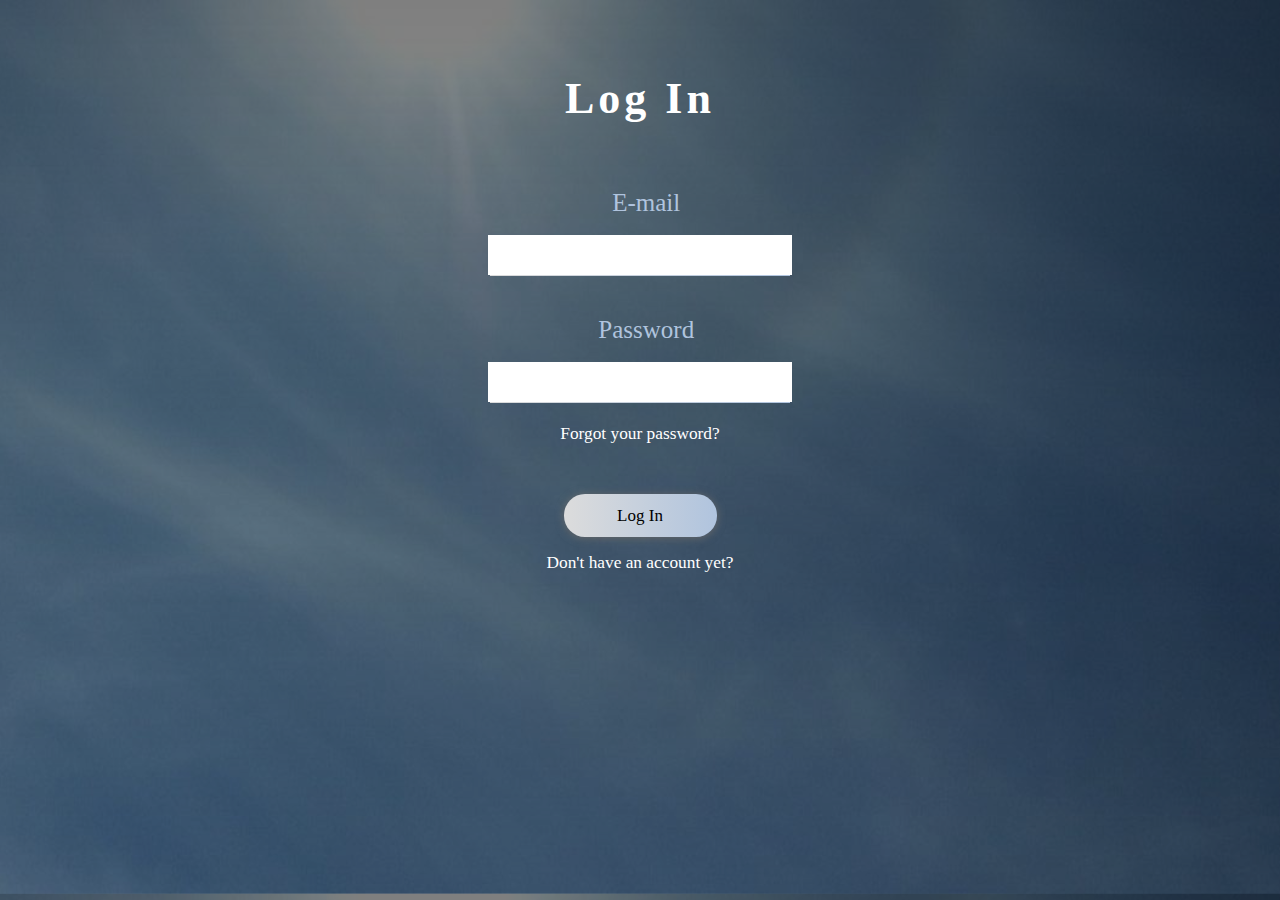
<file: index2.html>
<!DOCTYPE html>
<html>
<head>
	<meta charset="utf-8">
	<meta http-equiv="X-UA-Compatible" content="IE-edge">
	<meta name="viewport" content="width=device-width, initial-scale=1">
	<title>Log In</title>
	<link rel="icon" href="image/BMKG/logo_bmkg.png">
	<link rel="stylesheet" type="text/css" href="style.css">
	<meta name="viewport" content="width=device-width,initial-scale=1.0">
</head>
<body>
	<div id="Card">
		<div id="card-content">
			<div id="card-title">
				<h1>Log In</h1>
					
			</div>
			<form method="post" class="form">
				<label for="user-email" style="padding-top: 13px;">&nbsp; E-mail
				</label><br>
				<input id="user-email" class="form-content" type="Email" name="Email" autocomplete="on" required/>
				<div class="form-border"></div>

				<br>

				<label for="user-password" style="padding-top: 22px;">&nbsp; Password
				</label><br>
				<input id="user-password" class="form-content" type="Password" name="Password" required/>
				<div class="form-border"></div>
				<br>
				<a href="#">
					<legend id="forgot-pass">Forgot your password?</legend>
				</a>

				<input id="submit-btn" type="submit" name="submit" value="Log In">
				<a href="#" id="signup">Don't have an account yet?</a>

			</form>
		</div>
	</div>

</body>
</html>
</file>
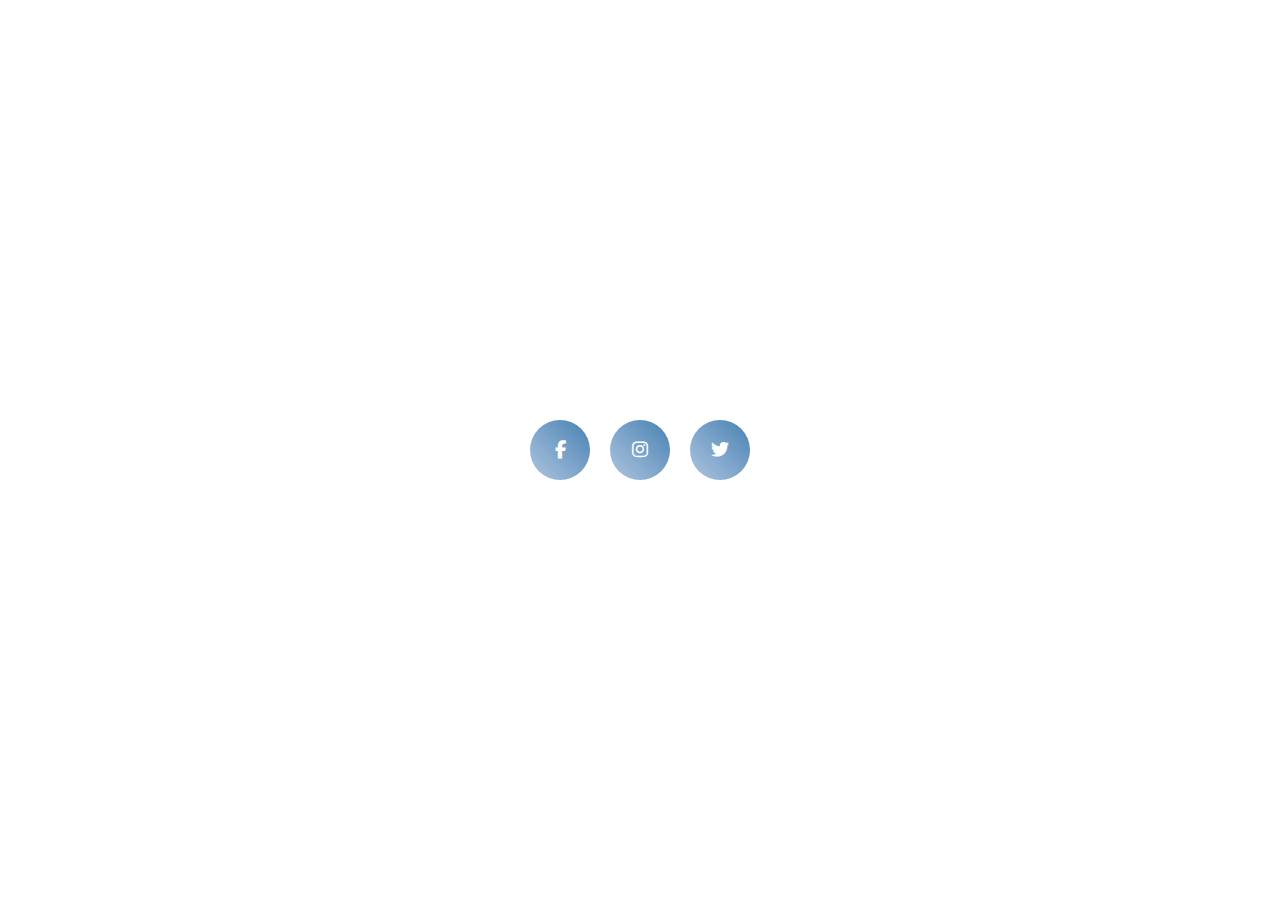
<file: index3.html>
<!DOCTYPE html>
<html>
<head>
	<meta charset="utf-8">
	<meta name="viewport" content="width=device-width, initial-scale=1">
	<title>Social Media</title>
	<link rel="stylesheet" type="text/css" href="style2.css">
	<link rel="stylesheet" type="text/css" href="https://cdnjs.cloudflare.com/ajax/libs/font-awesome/6.2.1/css/all.min.css">
</head>
<body>
	<div class="tombol-sosmed">
		<a href="#"><i class="fab fa-facebook-f"></i></a>
		<a href="#"><i class="fab fa-instagram"></i></a>
		<a href="#"><i class="fab fa-twitter"></i></a>
	</div>

</body>
</html>
</file>
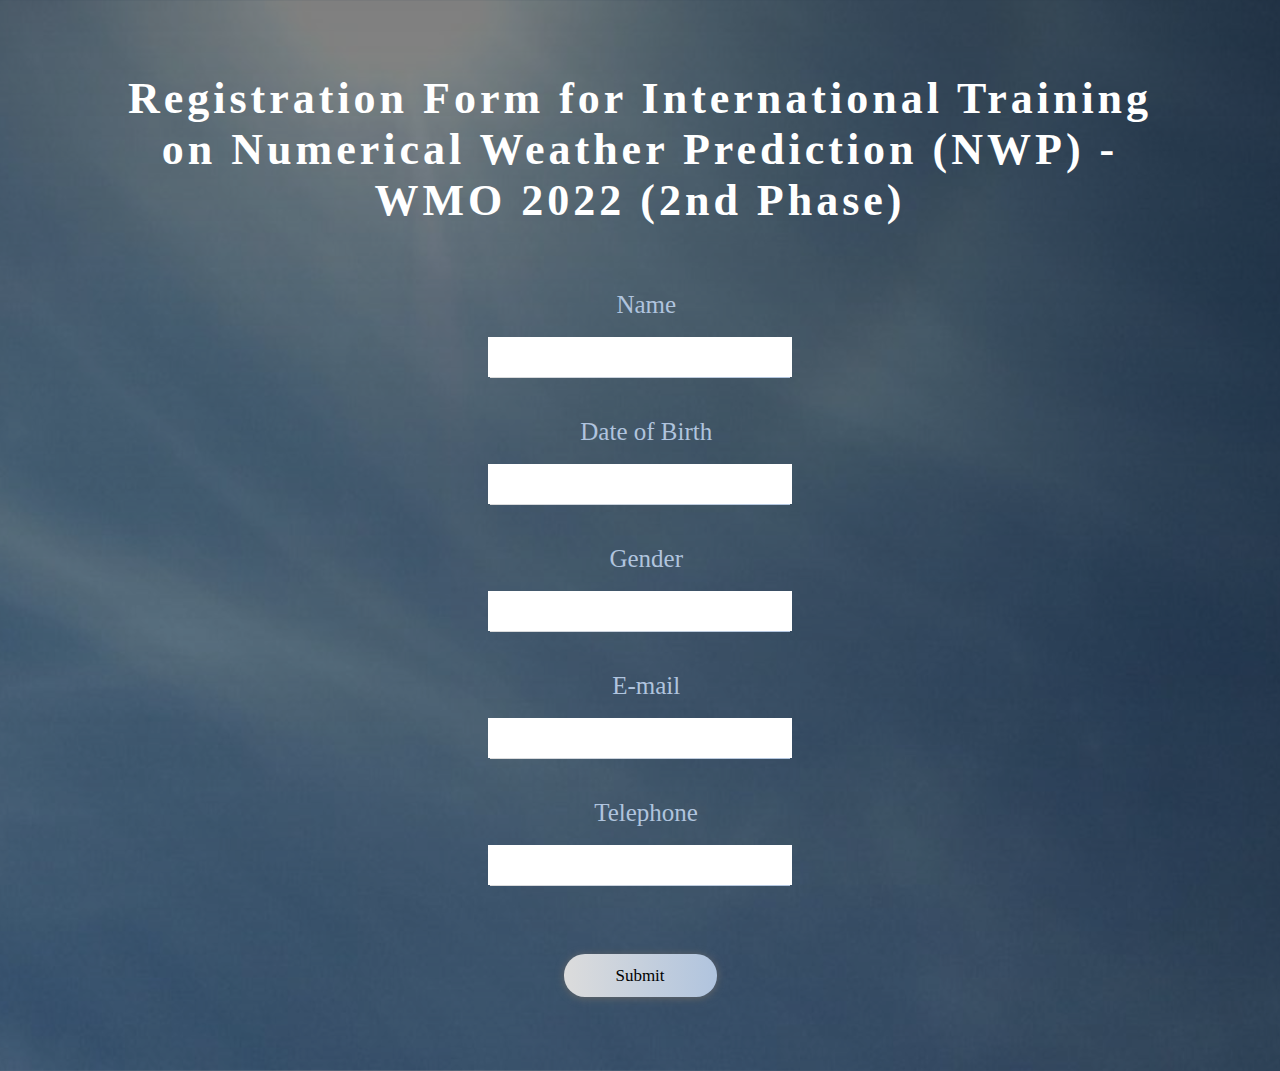
<file: index4.html>
<!DOCTYPE html>
<html>
<head>
	<meta charset="utf-8">
	<meta http-equiv="X-UA-Compatible" content="IE-edge">
	<meta name="viewport" content="width=device-width, initial-scale=1">
	<title>Registration</title>
	<link rel="icon" href="image/BMKG/logo_bmkg.png">
	<link rel="stylesheet" type="text/css" href="style3.css">
	<meta name="viewport" content="width=device-width,initial-scale=1.0">
</head>
<body>
	<div id="Card">
		<div id="card-content">
			<div id="card-title">
				<h1>Registration Form for International Training on Numerical Weather Prediction (NWP) - WMO 2022 (2nd Phase)</h1>
					
			</div>
			<form method="post" class="form">
				<label for="user-name" style="padding-top: 13px;">&nbsp; Name
				</label><br>
				<input id="user-name" class="form-content" type="Name" name="Name" autocomplete="on" required/>
				<div class="form-border"></div>
				<br>

				<label for="user-birth" style="padding-top: 22px;">&nbsp; Date of Birth
				</label><br>
				<input id="user-birth" class="form-content" type="Birth" name="Date of Birth" required/>
				<div class="form-border"></div>
				<br>

				<label for="user-gender" style="padding-top: 22px;">&nbsp; Gender
				</label><br>
				<input id="user-gender" class="form-content" type="Gender" name="Gender" required/>
				<div class="form-border"></div>
				<br>

				<label for="user-email" style="padding-top: 22px;">&nbsp; E-mail
				</label><br>
				<input id="user-email" class="form-content" type="E-mail" name="E-mail" required/>
				<div class="form-border"></div>
				<br>

				<label for="user-telephone" style="padding-top: 22px;">&nbsp; Telephone
				</label><br>
				<input id="user-telephone" class="form-content" type="Telephone" name="Telephone" required/>
				<div class="form-border"></div>
				<br>
				

				<input id="submit-btn" type="submit" name="submit" value="Submit">
		
			</form>
		</div>
	</div>
<br><br><br>
</body>
</html>
</file>
<file: style.css>
h1 {
		  font-family: rockwell;
		  font-size: 275%;
		  color: white;
		  text-align: center;
		  margin-right: 55px;
		  margin-left: 55px;
		  margin-top: 40px;
		}

a {
	text-decoration: none;
}

body {
	width: auto;
	height: 97.5vh;
	background-image: linear-gradient(rgba(0,0,0,0.5), rgba(0,0,0,0.3)), url(image/BMKG/background.jpg);
	background-size: cover;
	background-position: center;
}

label {
	font-family: gill sans mt;
	font-size: 25px;
	color: lightsteelblue;
	text-align: center;
}

#forgot-pass {
	color: white;
	font-family: gill sans mt;
	font-size: 13pt;
	margin-top: 3px;
	text-align: right;
}

#card {
	background: white;
	border-radius: 8px;
	box-shadow: 1px 2px 8px rgba(0, 0, 0, 0.65);
	height: 410px;
	margin: 6rem auto 8.1rem auto;
	width: 329px;
}

#card-content {
	padding: 12px 44px;
}

#card-title {
	font-family: rockwell;
	letter-spacing: 4px;
	padding-bottom: 23px;
	padding-top: 13px;
	text-align: center;
}

#signup {
	color: white;
	font-family: gill sans mt;
	font-size: 13pt;
	margin-top: 16px;
	text-align: center;
}

#submit-btn {
	background: -webkit-linear-gradient(right,lightsteelblue,gainsboro);
	border-radius: 21px;
	border: none;
	box-shadow: 0px 1px 8px dimgray;
	cursor: pointer;
	color: black;
	font-family: gill sans mt;
	font-size: 17px;
	text-decoration: bold;
	height: 42.3px;
	margin: 0 auto;
	margin-top: 50px;
	transition: 0.25s;
	width: 153px;
}

#submit-btn:hover {
	box-shadow: 0px 1px 18px dimgray;
}

.form {
	align-items: left;
	display: flex;
	flex-direction: column;
	align-items: center;
}

.form-border {
	height: 1px;
	width: 300px;
	background: -webkit-linear-gradient(right,lightsteelblue,gainsboro);
}

.form-content {
	background: white;
	border: none;
	outline: none;
	padding-top: 14px;
	height: 25px;
	width: 300px;
	text-align: center;
}
</file>
<file: style2.css>
body {
	margin: 0;
	padding: 0;
	height: 100vh;
	display: flex;
	align-items: center;
	justify-content: center;
}

.tombol-sosmed a {
	display: inline-flex;
	text-decoration: none;
	font-size: 18px;
	width: 60px;
	height: 60px;
	color: white;
	justify-content: center;
	align-items: center;
	position: relative;
	margin: 0 8px;
}

.tombol-sosmed a::before {
	content: "";
	width: 60px;
	height: 60px;
	position: absolute;
	background: linear-gradient(45deg,lightsteelblue,steelblue);
	border-radius: 50%;
	z-index: -1;
	transition: 0.3s ease-in;
}

.tombol-sosmed a:hover::before {
	transform: scale(0);
}

.tombol-sosmed a i {
	transition: 0.3s ease-in;
}

.tombol-sosmed a:hover i {
	background: linear-gradient(45deg,lightsteelblue,steelblue);
	-webkit-background-clip:text;
	-webkit-text-fill-color: transparent;
}
</file>
<file: style3.css>
h1 {
		  font-family: rockwell;
		  font-size: 275%;
		  color: white;
		  text-align: center;
		  margin-right: 55px;
		  margin-left: 55px;
		  margin-top: 40px;
		}

a {
	text-decoration: none;
}

body {
	width: auto;
	height: auto;
	background-image: linear-gradient(rgba(0,0,0,0.5), rgba(0,0,0,0.3)), url(image/BMKG/background.jpg);
	background-size: cover;
	background-position: center;
}

label {
	font-family: gill sans mt;
	font-size: 25px;
	color: lightsteelblue;
	text-align: center;
}

#card {
	background: white;
	border-radius: 8px;
	box-shadow: 1px 2px 8px rgba(0, 0, 0, 0.65);
	height: 410px;
	margin: 6rem auto 8.1rem auto;
	width: 329px;
}

#card-content {
	padding: 12px 44px;
}

#card-title {
	font-family: rockwell;
	letter-spacing: 4px;
	padding-bottom: 23px;
	padding-top: 13px;
	text-align: center;
}

#submit-btn {
	background: -webkit-linear-gradient(right,lightsteelblue,gainsboro);
	border-radius: 21px;
	border: none;
	box-shadow: 0px 1px 8px dimgray;
	cursor: pointer;
	color: black;
	font-family: gill sans mt;
	font-size: 17px;
	text-decoration: bold;
	height: 42.3px;
	margin: 0 auto;
	margin-top: 50px;
	transition: 0.25s;
	width: 153px;
}

#submit-btn:hover {
	box-shadow: 0px 1px 18px dimgray;
}

.form {
	align-items: left;
	display: flex;
	flex-direction: column;
	align-items: center;
}

.form-border {
	height: 1px;
	width: 300px;
	background: -webkit-linear-gradient(right,lightsteelblue,gainsboro);
}

.form-content {
	background: white;
	border: none;
	outline: none;
	padding-top: 14px;
	height: 25px;
	width: 300px;
	text-align: center;
}
</file>
